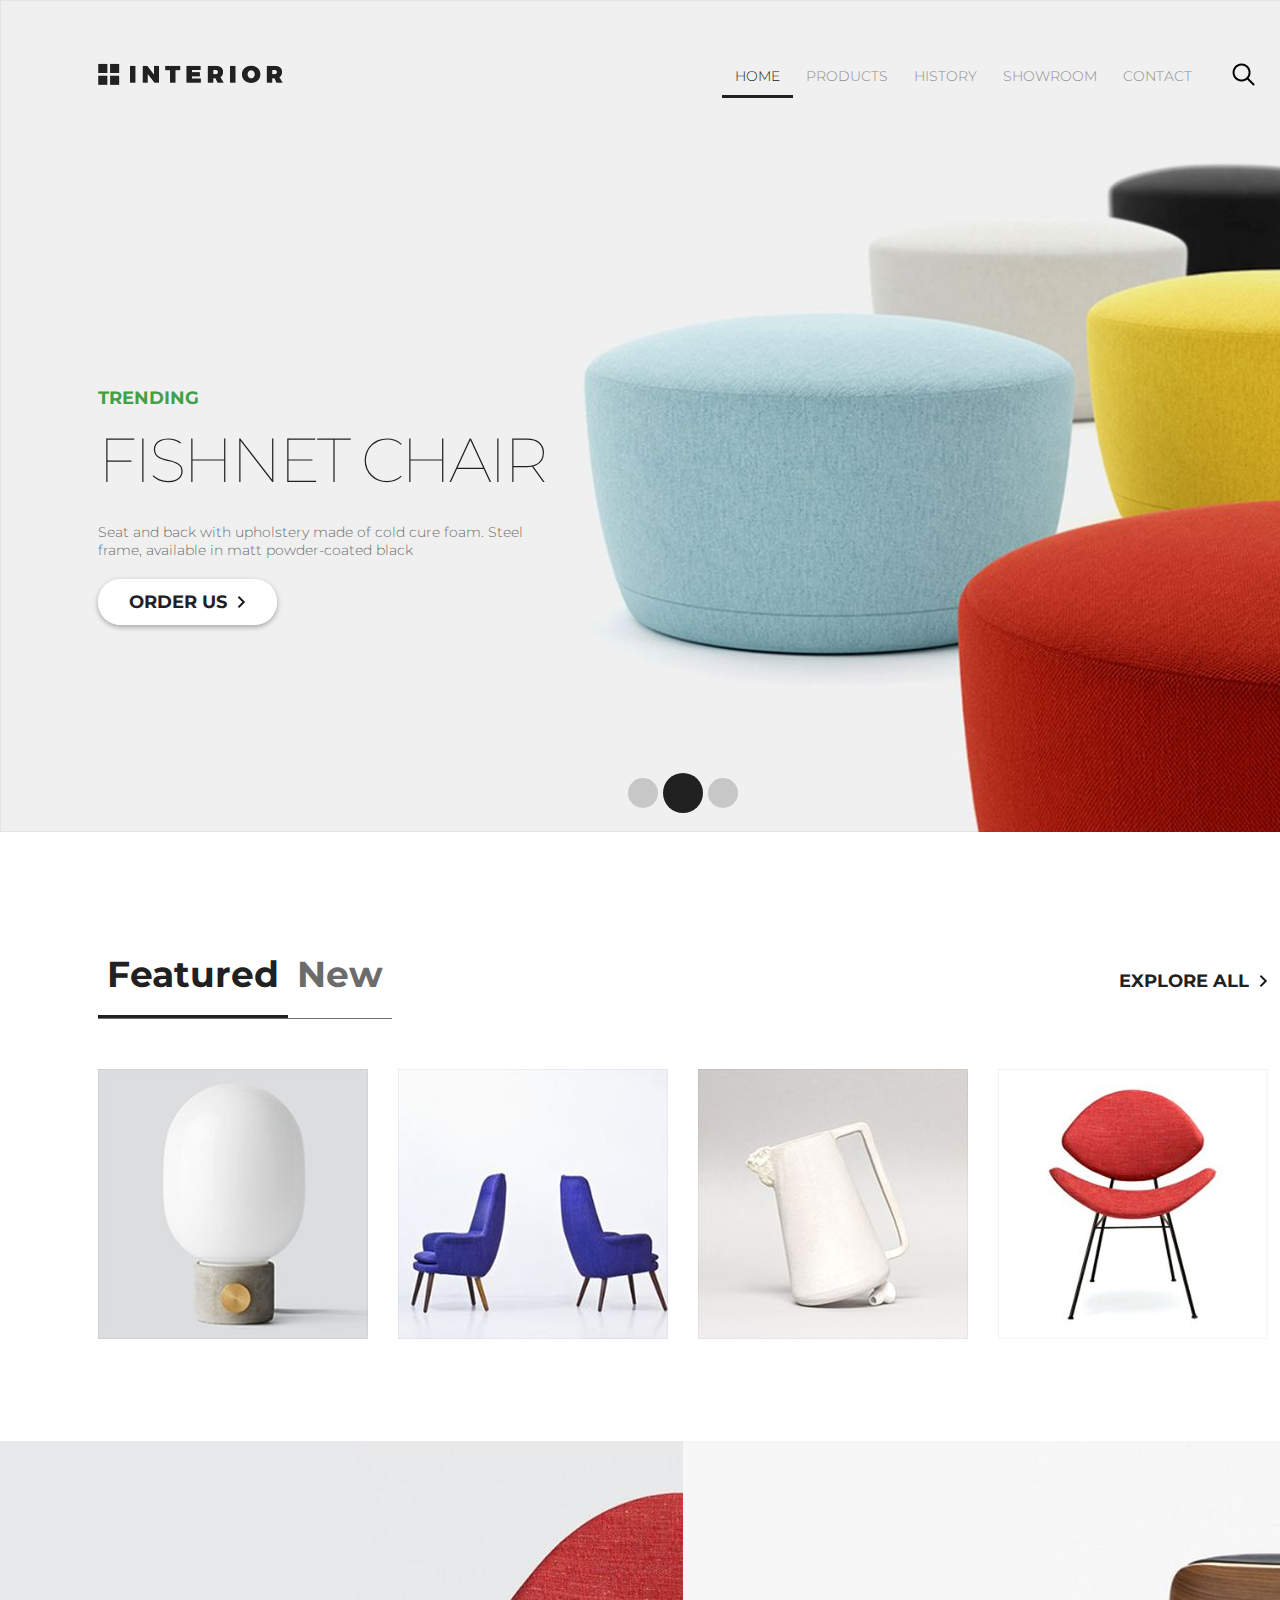
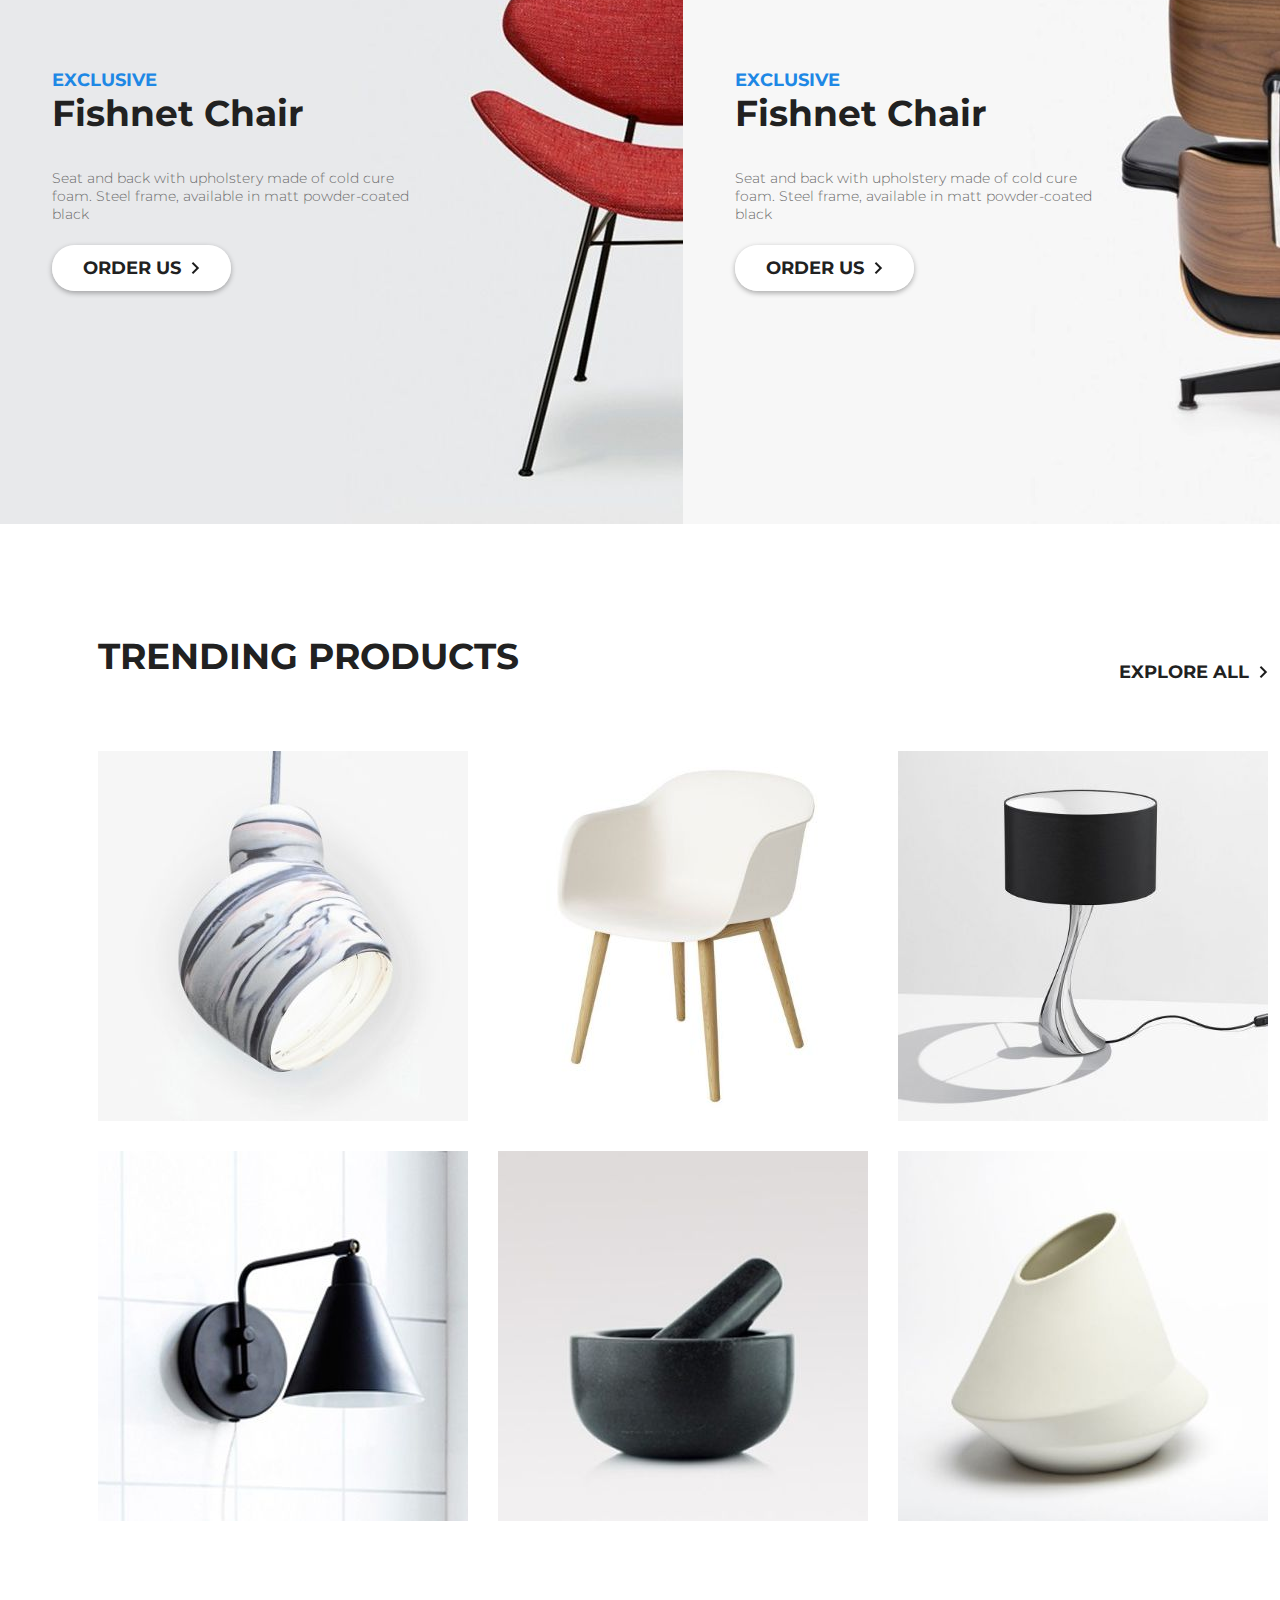
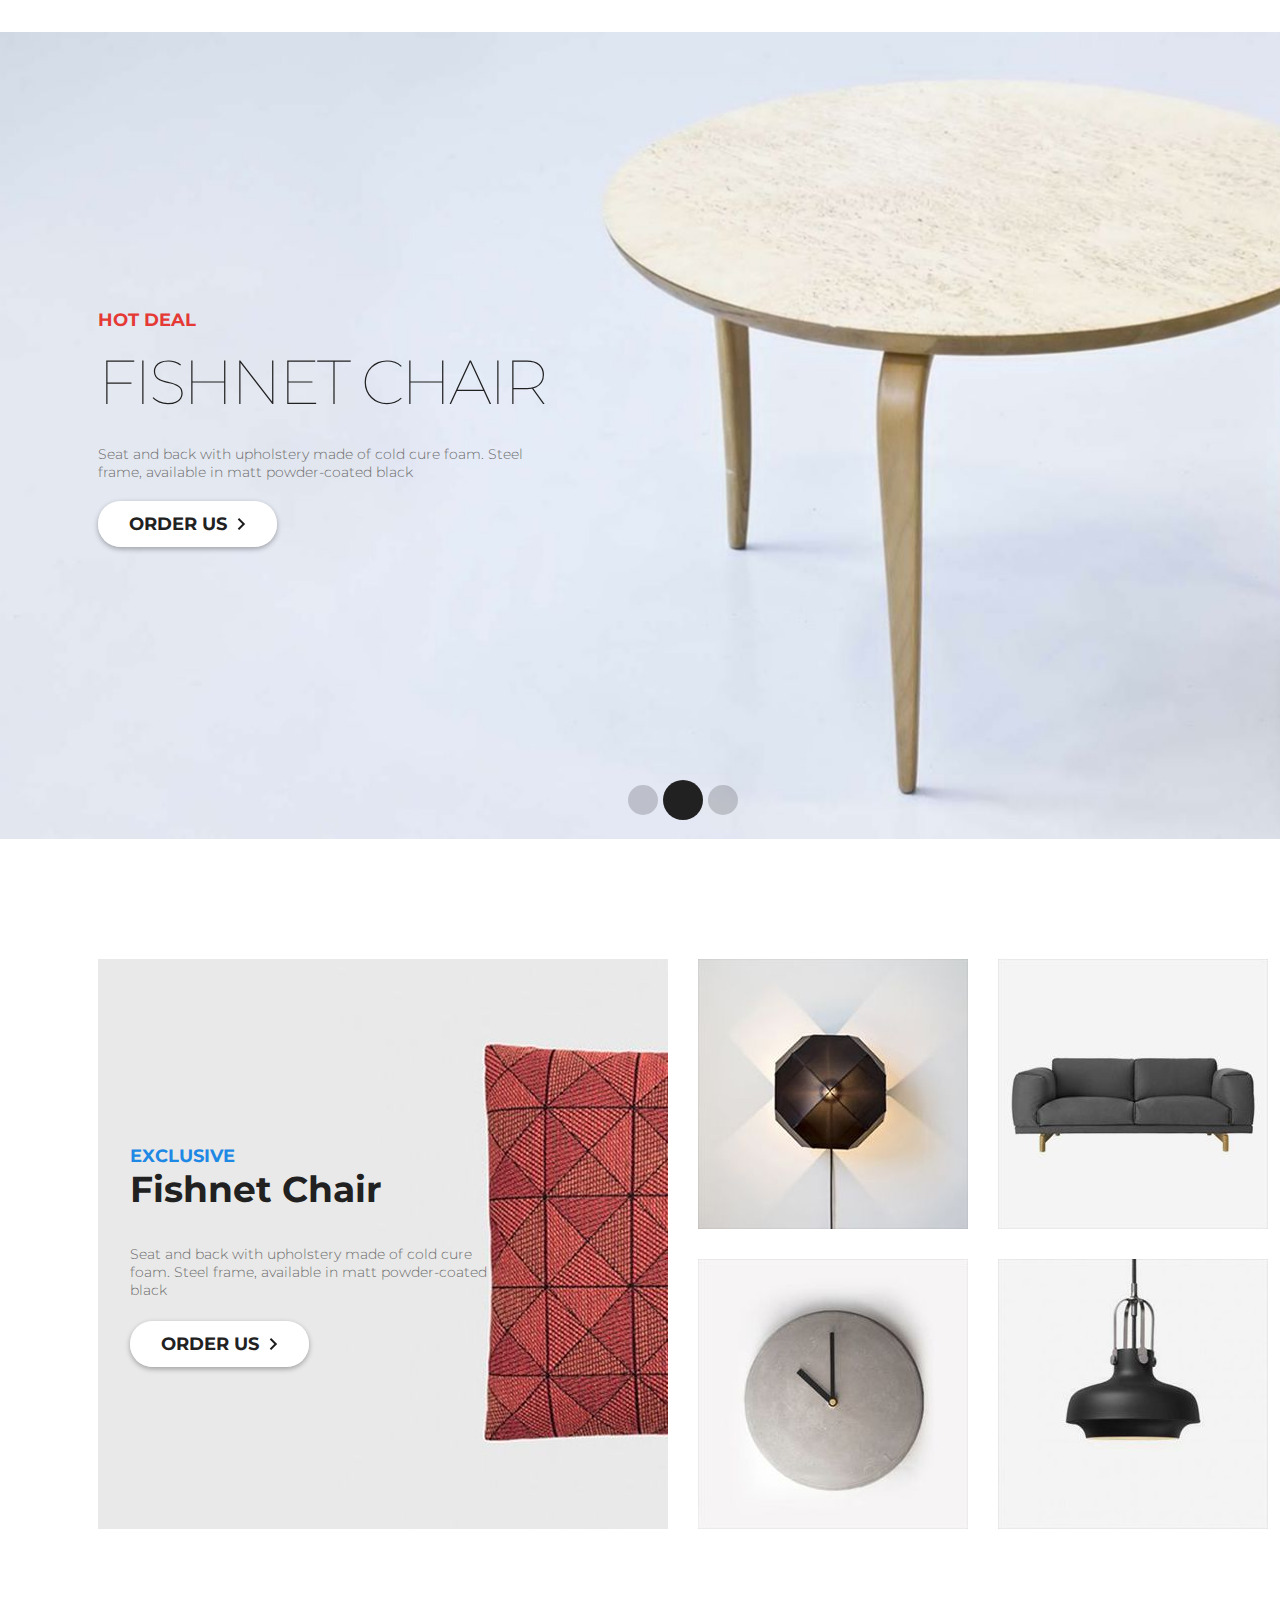
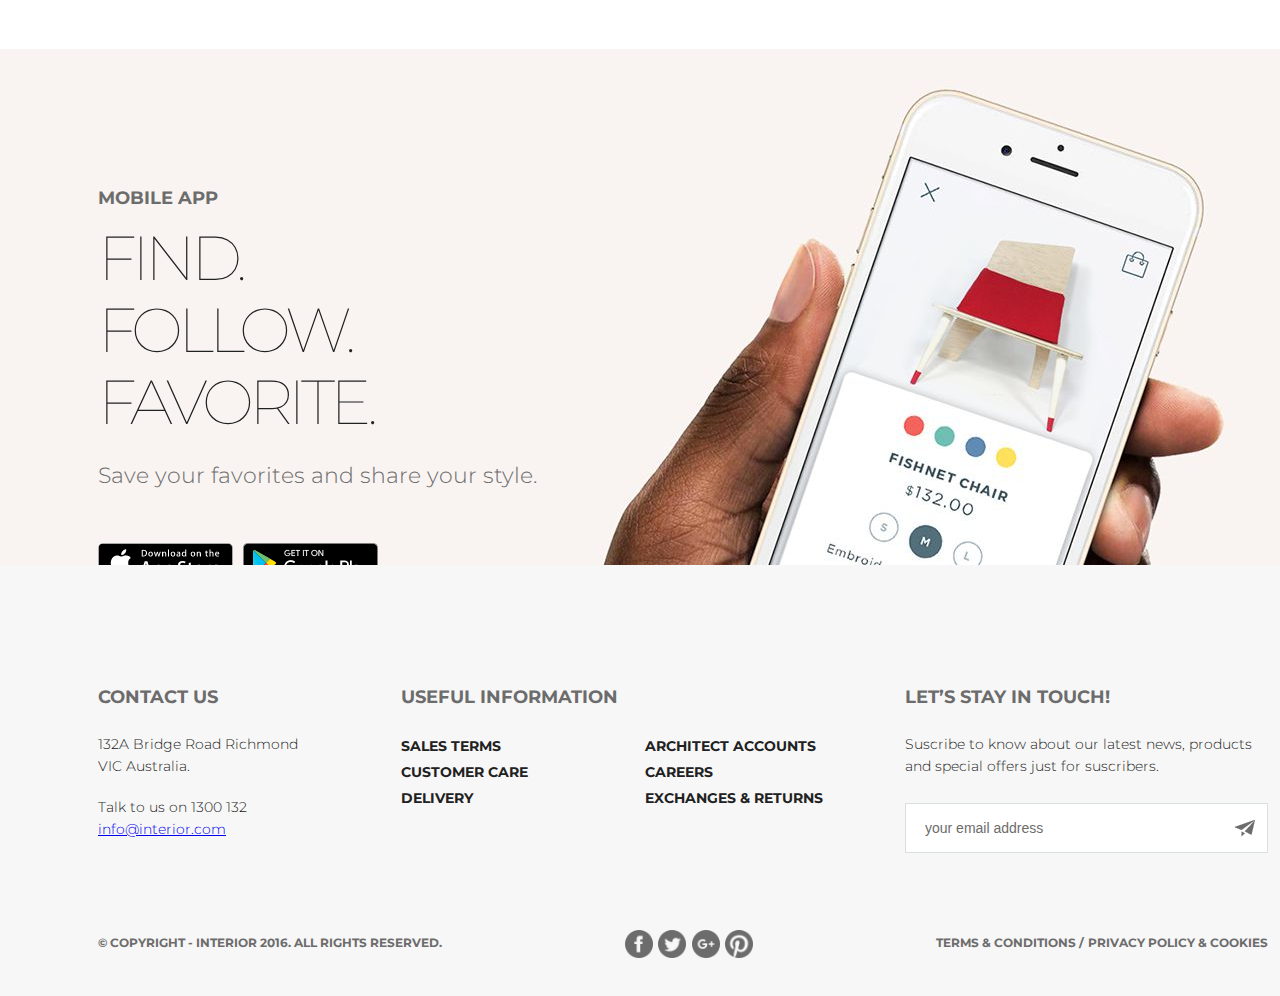
<file: index.html>
<!DOCTYPE html>
<html lang="en">

<head>
    <meta charset="UTF-8">
    <title>Interior</title>
    <link rel="stylesheet" href="style.css">
    <script>
        const inputid = "search_text"
        const hide_class = "search_hide"
        const search_button = "search_button"

        function toggleClass(id, el_class) {
            let element = document.getElementById(id);
            let input = document.getElementById(inputid);
            if (element.classList.contains(el_class)) {
                element.classList.remove(el_class);
                input.focus();
            } else {
                if (input.value == "") {
                    element.classList.add(el_class);
                } else alert("Идет поиск");
            }
        }

    </script>
</head>

<body>
    <div class="container">
        <div class="main">
            <div class="slider padding_site">
                <div class="slider_base">
                    <div class="header">
                        <a class="logo" href="index.html"><img src="img/logo.png" alt="Лого"></a>
                        <div class="menu_search">
                            <ul class="menu">
                                <li><a href="#" class="act_link">HOME</a></li>
                                <li><a href="#">PRODUCTS</a></li>
                                <li><a href="#">HISTORY</a></li>
                                <li><a href="#">SHOWROOM</a></li>
                                <li><a href="contacts.html">CONTACT</a></li>
                            </ul>
                            <div class="submit_form search_mag search_hide" id="search_button" onclick="toggleClass(search_button, hide_class)">
                                <input type="text" placeholder="Search..." id="search_text">
                                <input type="submit" value="" class="magnifier">
                            </div>
                        </div>
                    </div>
                    <div class="text">
                        <h4>TRENDING</h4>
                        <h2>Fishnet Chair</h2>
                        <p>Seat and back with upholstery made of&nbsp;cold cure foam. Steel frame, available in&nbsp;matt powder-coated black</p>
                        <a href="#" class="button">Order us &nbsp;<img src="img/arrow.png" alt="arrow"></a>
                    </div>
                </div>
                <div class="circle-box">
                    <div class="circle"><a href="#"></a></div>
                    <div class="circle_active"><a href="#"></a></div>
                    <div class="circle"><a href="#"></a></div>
                </div>
            </div>
            <div class="carousel padding_site">
                <div class="car_nav">
                    <ul>
                        <li class="act_car">Featured</li>
                        <li>New</li>
                    </ul>
                    <a href="#">explore all &nbsp;<img src="img/arrow.png" alt="arrow"></a>
                </div>
                <div class="car_products">
                    <div class="car_item">
                        <a href="#"><img src="img/product-1.jpg" alt="product-1"></a>
                        <div class="car_item_text">
                            <a href="#" class="car_button"><img src="img/arrow.png" alt="arrow"></a>
                            <h4>Fishnet Chair</h4>
                            <p>Seat and back with upholstery made of&nbsp;cold cure foam</p>
                        </div>
                    </div>
                    <div class="car_item">
                        <div><a href="#"><img src="img/product-2.jpg" alt="product-2"></a></div>
                        <div class="car_item_text">
                            <a href="#" class="car_button"><img src="img/arrow.png" alt="arrow"></a>
                            <h4>Fishnet Chair</h4>
                            <p>Seat and back with upholstery made of&nbsp;cold cure foam</p>
                        </div>
                    </div>
                    <div class="car_item">
                        <div><a href="#"><img src="img/product-3.jpg" alt="product-3"></a></div>
                        <div class="car_item_text">
                            <a href="#" class="car_button"><img src="img/arrow.png" alt="arrow"></a>
                            <h4>Fishnet Chair</h4>
                            <p>Seat and back with upholstery made of&nbsp;cold cure foam</p>
                        </div>
                    </div>
                    <div class="car_item">
                        <div><a href="#"><img src="img/product-4.jpg" alt="product-4"></a></div>
                        <div class="car_item_text">
                            <a href="#" class="car_button"><img src="img/arrow.png" alt="arrow"></a>
                            <h4>Fishnet Chair</h4>
                            <p>Seat and back with upholstery made of&nbsp;cold cure foam</p>
                        </div>
                    </div>
                </div>
            </div>
            <div class="promo">
                <div class="promo-1">
                    <div class="promo_text">
                        <h4>exclusive</h4>
                        <h2>Fishnet Chair</h2>
                        <p>Seat and back with upholstery made of&nbsp;cold cure foam. Steel frame, available in&nbsp;matt powder-coated black</p>
                        <a href="#" class="button">Order us &nbsp;<img src="img/arrow.png" alt="arrow"></a>
                    </div>
                </div>
                <div class="promo-2">
                    <div class="promo_text">
                        <h4>exclusive</h4>
                        <h2>Fishnet Chair</h2>
                        <p>Seat and back with upholstery made of&nbsp;cold cure foam. Steel frame, available in&nbsp;matt powder-coated black</p>
                        <a href="#" class="button">Order us &nbsp;<img src="img/arrow.png" alt="arrow"></a>
                    </div>
                </div>

            </div>
            <div class="trands padding_site">
                <div class="trands_head">
                    <span>Trending Products</span>
                    <a href="#">explore all &nbsp;<img src="img/arrow.png" alt="arrow"></a>
                </div>
                <div class="trand_items">
                    <a href="#"><img src="img/trand-1.jpg" alt="trand-1"></a>
                    <a href="#"><img src="img/trand-2.jpg" alt="trand-2"></a>
                    <a href="#"><img src="img/trand-3.jpg" alt="trand-3"></a>
                    <a href="#"><img src="img/trand-4.jpg" alt="trand-4"></a>
                    <a href="#"><img src="img/trand-5.jpg" alt="trand-5"></a>
                    <a href="#"><img src="img/trand-6.jpg" alt="trand-6"></a>
                </div>

            </div>
            <div class="hot_deal">
                <div class="hot_deal_text padding_site">
                    <h4>hot deal</h4>
                    <h2>Fishnet Chair</h2>
                    <p>Seat and back with upholstery made of&nbsp;cold cure foam. Steel frame, available in&nbsp;matt powder-coated black</p>
                    <a href="#" class="button">Order us &nbsp;<img src="img/arrow.png" alt="arrow"></a>
                </div>
                <div class="circle-box">
                    <div class="circle"><a href="#"></a></div>
                    <div class="circle_active"><a href="#"></a></div>
                    <div class="circle"><a href="#"></a></div>
                </div>

            </div>
            <div class="exclusive padding_site">
                <div class="exclusive-left">
                    <div class="exclusive-left_text">
                        <h4>exclusive</h4>
                        <h2>Fishnet Chair</h2>
                        <p>Seat and back with upholstery made of&nbsp;cold cure foam. Steel frame, available in&nbsp;matt powder-coated black</p>
                        <a href="#" class="button">Order us &nbsp;<img src="img/arrow.png" alt="arrow"></a>
                    </div>
                </div>
                <div class="exclusive-right">
                    <a href="#"><img src="img/exclusive_r1.jpg" alt="exclusive_r1"></a>
                    <a href="#"><img src="img/exclusive_r2.jpg" alt="exclusive_r2"></a>
                    <a href="#"><img src="img/exclusive_r3.jpg" alt="exclusive_r3"></a>
                    <a href="#"><img src="img/exclusive_r4.jpg" alt="exclusive_r4"></a>
                </div>
            </div>
            <div class="mobile_app padding_site">
                <div class="mobile_app_text">
                    <h4>mobile app</h4>
                    <h2>Find. Follow. Favorite.</h2>
                    <p>Save your favorites and share your style.</p>
                </div>
                <div class="link_box">
                    <a href="#"><img src="img/App_store.png" alt="Apple_store"></a>
                    <a href="#"><img src="img/google_play.png" alt="Google_play"></a>
                </div>
            </div>
        </div>
        <div class="footer padding_site">
            <div class="footer_top">
                <div class="contact_us">
                    <h4>Contact Us</h4>
                    <p>132A Bridge Road Richmond VIC Australia.</p><br>
                    <p>Talk to us on 1300 132 <a href="#">info@interior.com</a></p>
                </div>
                <div class="info">
                    <h4>Useful Information</h4>
                    <div class="info_menu">
                        <ul>
                            <li><a href="#">Sales terms</a></li>
                            <li><a href="#">Customer care</a></li>
                            <li><a href="#">Delivery</a></li>
                        </ul>
                        <ul>
                            <li><a href="#">Architect accounts</a></li>
                            <li><a href="#">Careers</a></li>
                            <li><a href="#">Exchanges &amp; returns</a></li>
                        </ul>
                    </div>
                </div>
                <div class="subscribe">
                    <h4>Let’s Stay in Touch!</h4>
                    <p>Suscribe to&nbsp;know about our latest news, products and special offers just for suscribers.</p>
                    <form>
                        <div class="submit_form">
                            <input type="text" placeholder="your email address">
                            <input type="submit" value="" class="paperplane">
                        </div>
                    </form>
                </div>
            </div>
            <div class="footer_bottom">
                <p>&copy; Copyright - INTERIOR 2016. All Rights Reserved.</p>
                <div class="social_links">
                    <a href="#"><img src="img/icon_facebook.png" alt="facebook"></a>
                    <a href="#"><img src="img/icon_twit.png" alt="twit"></a>
                    <a href="#"><img src="img/icon_google.png" alt="google"></a>
                    <a href="#"><img src="img/icon_pinterest.png" alt="pinterest"></a>
                </div>
                <div class="imp_links">
                    <a href="#">Terms &amp; Conditions </a>
                    <span>/</span>
                    <a href="#">Privacy policy &amp; Cookies</a>
                </div>
            </div>
        </div>
    </div>
</body>

</html>
</file>
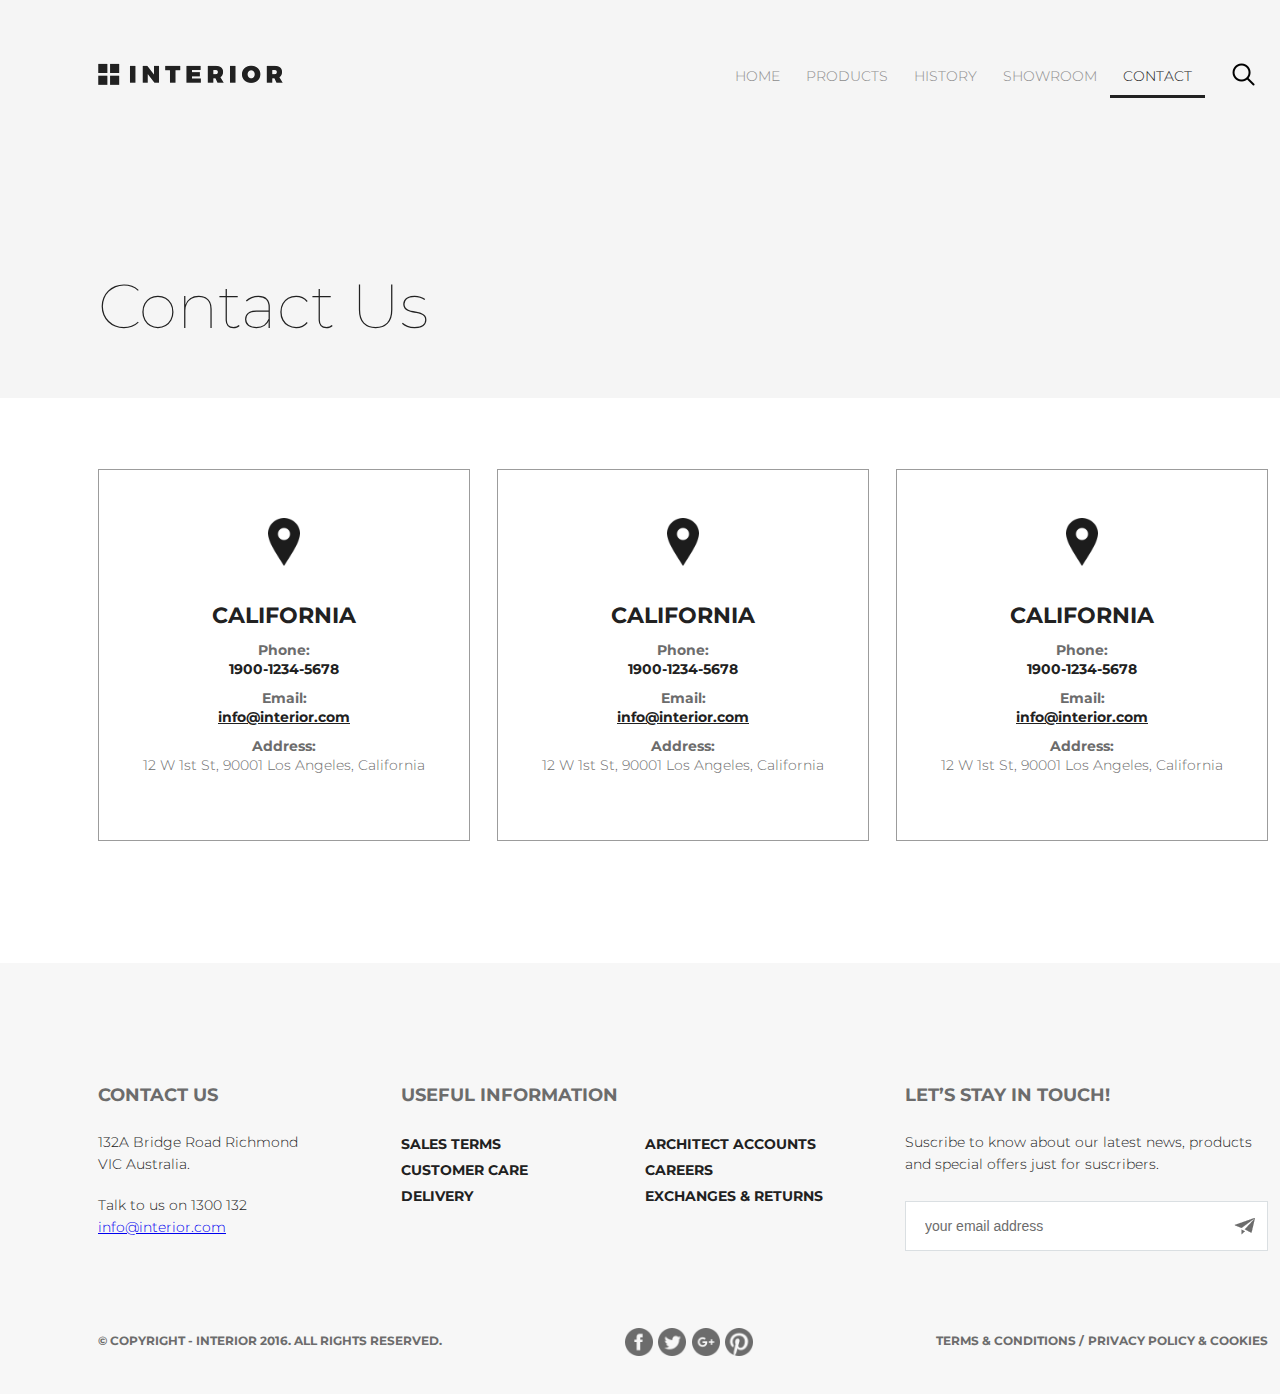
<file: contacts.html>
<!DOCTYPE html>
<html lang="en">

<head>
    <meta charset="UTF-8">
    <title>Interior</title>
    <link rel="stylesheet" href="style.css">
    <script>
        const inputid = "search_text"
        const hide_class = "search_hide"
        const search_button = "search_button"

        function toggleClass(id, el_class) {
            let element = document.getElementById(id);
            let input = document.getElementById(inputid);
            if (element.classList.contains(el_class)) {
                element.classList.remove(el_class);
                input.focus();
            } else {
                if (input.value == "") {
                    element.classList.add(el_class);
                } else alert("Идет поиск");
            }
        }

    </script>
</head>

<body>
    <div class="container">
        <div class="main">
            <div class="head_site padding_site">
                <div class="header">
                    <a class="logo" href="index.html"><img src="img/logo.png" alt="Лого"></a>
                    <div class="menu_search">
                        <ul class="menu">
                            <li><a href="index.html">HOME</a></li>
                            <li><a href="#">PRODUCTS</a></li>
                            <li><a href="#">HISTORY</a></li>
                            <li><a href="#">SHOWROOM</a></li>
                            <li><a href="#"  class="act_link">CONTACT</a></li>
                        </ul>
                        <div class="submit_form search_mag search_hide" id="search_button" onclick="toggleClass(search_button, hide_class)">
                            <input type="text" placeholder="Search..." id="search_text">
                            <input type="submit" value="" class="magnifier">
                        </div>
                    </div>
                </div>
                <div class="contacts_head">
                    <h2>Contact Us</h2>
                </div>
            </div>
            <div class="contacts-box padding_site">
                <div class="box_of_contact">
                    <img src="img/location.png" alt="location">
                    <p class="state">California</p>
                    <p class="contact">Phone:</p>
                    <p class="phone_num">1900-1234-5678</p>
                    <p class="contact">Email:</p>
                    <a href="#" class="phone_num">info@interior.com</a>
                    <p class="contact">Address:</p>
                    <p class="address">12 W 1st St, 90001 Los Angeles, California</p>
                </div>
                <div class="box_of_contact">
                    <img src="img/location.png" alt="location">
                    <p class="state">California</p>
                    <p class="contact">Phone:</p>
                    <p class="phone_num">1900-1234-5678</p>
                    <p class="contact">Email:</p>
                    <a href="#" class="phone_num">info@interior.com</a>
                    <p class="contact">Address:</p>
                    <p class="address">12 W 1st St, 90001 Los Angeles, California</p>
                </div>
                <div class="box_of_contact">
                    <img src="img/location.png" alt="location">
                    <p class="state">California</p>
                    <p class="contact">Phone:</p>
                    <p class="phone_num">1900-1234-5678</p>
                    <p class="contact">Email:</p>
                    <a href="#" class="phone_num">info@interior.com</a>
                    <p class="contact">Address:</p>
                    <p class="address">12 W 1st St, 90001 Los Angeles, California</p>

                </div>
            </div>
        </div>
        <div class="footer padding_site">
            <div class="footer_top">
                <div class="contact_us">
                    <h4>Contact Us</h4>
                    <p>132A Bridge Road Richmond VIC Australia.</p><br>
                    <p>Talk to us on 1300 132 <a href="#">info@interior.com</a></p>
                </div>
                <div class="info">
                    <h4>Useful Information</h4>
                    <div class="info_menu">
                        <ul>
                            <li><a href="#">Sales terms</a></li>
                            <li><a href="#">Customer care</a></li>
                            <li><a href="#">Delivery</a></li>
                        </ul>
                        <ul>
                            <li><a href="#">Architect accounts</a></li>
                            <li><a href="#">Careers</a></li>
                            <li><a href="#">Exchanges &amp; returns</a></li>
                        </ul>
                    </div>
                </div>
                <div class="subscribe">
                    <h4>Let’s Stay in Touch!</h4>
                    <p>Suscribe to&nbsp;know about our latest news, products and special offers just for suscribers.</p>
                    <form>
                        <div class="submit_form">
                            <input type="text" placeholder="your email address">
                            <input type="submit" value="" class="paperplane">
                        </div>
                    </form>
                </div>
            </div>
            <div class="footer_bottom">
                <p>&copy; Copyright - INTERIOR 2016. All Rights Reserved.</p>
                <div class="social_links">
                    <a href="#"><img src="img/icon_facebook.png" alt="facebook"></a>
                    <a href="#"><img src="img/icon_twit.png" alt="twit"></a>
                    <a href="#"><img src="img/icon_google.png" alt="google"></a>
                    <a href="#"><img src="img/icon_pinterest.png" alt="pinterest"></a>
                </div>
                <div class="imp_links">
                    <a href="#">Terms &amp; Conditions </a>
                    <span>/</span>
                    <a href="#">Privacy policy &amp; Cookies</a>
                </div>
            </div>
        </div>
    </div>
</body>

</html>
</file>
<file: style.css>
@import url('https://fonts.googleapis.com/css?family=Montserrat:100,300,700');

body {
    font-family: 'Montserrat', sans-serif;
    height: 100%;
}

* {
    margin: 0;
    padding: 0;
}

.padding_site {
    padding-left: 98px;
    padding-right: 98px;
}

.container {
    width: 1366px;
    margin: 0 auto;
    display: flex;
    flex-direction: column;
    height: 100%;
}

.main {
    flex: 1;
}

.slider {
    background-image: url(img/slider.jpg);
    background-size: cover;
    display: flex;
    flex-direction: column;
}

.head_site {
    display: flex;
    flex-direction: column;
    background-color: #f5f5f5;
}

.slider_base {
    height: 100%;
    flex: 1;
}

.header {
    display: flex;
    justify-content: space-between;
}

.logo {
    margin-top: 63px;
}

.menu {
    list-style-type: none;
    display: flex;
}

.menu a {
    padding: 10px 13px;
    margin-top: 57px;
    color: #8c8c8c;
    font-size: 14px;
    font-weight: 300;
    text-decoration: none;
    display: block;
}

.menu a:hover {
    color: #212121;
}

.menu .act_link {
    border-bottom: 3px solid #212121;
    color: #212121;
}

.submit_form {
    display: flex;
    border: 1px solid #dadfe2;
    background-color: #ffffff;
    transition: all .3s linear;
}

.submit_form input[type="text"] {
    background-color: inherit;
    margin-left: 19px;
    height: 48px;
    width: 322px;
    border: none;
}

.submit_form input[type="text"]:focus {
    outline: none;
}

.submit_form input[type="text"]::placeholder {
    color: #6c6c6c;
    font-size: 14px;
    font-weight: 300;
    line-height: 22px;
    text-align: left;
}

.submit_form input[type="submit"] {
    background-position: center center;
    background-repeat: no-repeat;
    background-color: inherit;
    border: none;
    width: 48px;
    height: 48px;
    cursor: pointer;
}

.submit_form input[type="submit"]:focus {
    outline: none;
}

.paperplane {
    background-image: url(img/paperplane.png);
    width: 48px;
    height: 48px;
}

.magnifier {
    background-image: url(img/search.png);
    width: 22px;
    height: 22px;
}

.search_mag {
    margin-top: 49px;
    margin-left: 13px;
}

.menu_search {
    display: flex;
}

.search_hide {
    border-color: transparent;
    background-color: transparent;
    transition: all .3s linear;
}

.search_hide input[type="text"] {
    display: none;
}



.text {
    margin-top: 288px;
    margin-bottom: 141px;
}

.text h4 {
    color: #43a047;
    font-size: 18px;
    font-weight: 700;
    text-align: left;
}

.text h2,
.hot_deal h2 {
    color: #212121;
    font-size: 62px;
    font-weight: 100;
    text-align: left;
    text-transform: uppercase;
    letter-spacing: -3px;
    line-height: 62px;
    margin-top: 20px;
}

.text p,
.hot_deal p {
    margin: 32px 0;
    width: 458px;
    color: #6c6c6c;
    font-size: 14px;
    font-weight: 300;
    text-align: left;
}

.button {
    padding: 12px 31px;
    color: #212121;
    font-size: 18px;
    font-weight: 700;
    text-align: center;
    text-transform: uppercase;
    text-decoration: none;
    border-radius: 22.5px;
    background-color: #ffffff;
    box-shadow: 0px 2px 4.85px 0.15px rgba(33, 33, 33, 0.35);
}

.button:hover {
    background-color: #f7f7f7;
}

.button:active {
    top: 2px;
    box-shadow: 0px -2px 4.85px 0.15px rgba(33, 33, 33, 0.35);
}

.circle-box {
    display: flex;
    flex-direction: row;
    justify-content: center;
    align-items: center;
    margin: 19px;
}

.circle {
    background-color: rgba(33, 33, 33, 0.2);
    border-radius: 50%;
    width: 30px;
    height: 30px;
    margin-left: 5px;
    margin-right: 5px;
}

.circle:hover {
    background-color: #212121;
}

.circle_active {
    background-color: #212121;
    border-radius: 50%;
    width: 40px;
    height: 40px;
}

.carousel {
    height: 609px;
}

.car_nav {
    display: flex;
    justify-content: space-between;
}

.car_nav ul {
    list-style-type: none;
    display: flex;
    margin-top: 101px;
    border-bottom: 1px solid #6c6c6c;
}

.car_nav ul li {
    padding: 19px 9px;
    color: #6c6c6c;
    font-size: 36px;
    font-weight: 700;
    text-align: left;
}

.car_nav ul li:hover {
    color: #212121;
}

.car_nav .act_car {
    color: #212121;
    font-size: 36px;
    font-weight: 700;
    text-align: left;
    border-bottom: 3px solid #212121;
}

.car_nav a {
    margin-top: 138px;
    display: block;
    text-transform: uppercase;
    text-decoration: none;
    color: #212121;
    font-size: 18px;
    font-weight: 700;
    text-align: center;
}

.car_nav a:hover {
    color: #6c6c6c;
}

.car_products {
    display: flex;
    justify-content: space-between;
    margin-top: 50px;
    margin-bottom: 120px;
}

.car_item {
    position: relative;
    overflow: hidden;
}



.car_item_link {
    width: 270px;
    height: 270px;
}

.car_button img {
    width: 12px;
    height: 20px;
    margin: 14px 18px;
}

.car_item_text {
    border-width: 1px;
    border-color: #9c9c9c;
    border-style: solid;
    background-color: #ffffff;
    width: 268px;
    height: 268px;
    display: flex;
    flex-direction: column;
    justify-content: center;
    align-items: center;
    position: absolute;
    top: 0;
    left: -270px;
    opacity: 0.9;
    transition: left .3s ease-in;

}

.car_item:hover .car_item_text {
    left: 0px;
    transition: left .3s ease-out;
}

.car_button {
    display: block;
    border-radius: 50%;
    background-color: #ffffff;
    box-shadow: 0px 2px 4.85px 0.15px rgba(33, 33, 33, 0.35);
    width: 48px;
    height: 48px;
    color: #212121;
    text-align: center;
    vertical-align: middle;
}

.car_item_text h4 {
    margin-top: 19px;
    margin-bottom: 23px;
    color: #212121;
    font-size: 21.91px;
    font-weight: 700;
    line-height: 19px;
    text-align: center;
}

.car_item_text p {
    width: 206px;
    letter-spacing: -0.9px;
    color: #6c6c6c;
    font-size: 13.94px;
    font-weight: 300;
    line-height: 22px;
    text-align: center;
}

.promo {
    display: flex;
}

.promo-1 {
    height: 683px;
    width: 683px;
    background-image: url(img/promo-img1.jpg);
}

.promo-2 {
    height: 683px;
    width: 683px;
    background-image: url(img/promo-img.jpg);
}

.promo_text {
    padding-left: 52px;
}

.promo h4,
.exclusive-left h4 {
    color: #1e88e5;
    font-size: 18px;
    font-weight: 700;
    text-align: left;
    text-transform: uppercase;
    padding-top: 228px;
}

.promo h2,
.exclusive-left h2 {
    color: #212121;
    font-size: 36px;
    font-weight: 700;
    text-align: left;
}

.promo p,
.exclusive-left p {
    width: 374px;
    color: #6c6c6c;
    font-size: 13.99px;
    font-weight: 300;
    text-align: left;
    margin: 34px 0;
}

.trands {
    height: 1108px;
}

.trands_head {
    display: flex;
    justify-content: space-between;
}

.trands_head span {
    margin-top: 119px;
    margin-bottom: 64px;
    color: #212121;
    font-size: 36px;
    font-weight: 700;
    text-align: left;
    display: block;
}

.trands_head a {
    margin-top: 137px;
    margin-bottom: 68px;
    display: block;
    text-transform: uppercase;
    text-decoration: none;
    color: #212121;
    font-size: 18px;
    font-weight: 700;
    text-align: center;
}


.trands_head a:hover {
    color: #6c6c6c;
}

.trand_items {
    height: 770px;
    width: 1170px;
    display: flex;
    flex-wrap: wrap;
    justify-content: space-between;
    align-content: space-between;
}

.trand_items a {
    width: 370px;
    height: 370px;
}

.trand_items a:hover {
    box-shadow: 0 0 10px #ccc;
}

.hot_deal {
    background-image: url(img/slider_hot-deal.jpg);
    background-size: cover;
    display: flex;
    flex-direction: column;
}

.hot_deal_text {
    padding-top: 277px;
    padding-bottom: 226px;
    height: 100%;
    flex: 1;
}

.hot_deal h4 {
    color: #e53935;
    font-size: 18px;
    font-weight: 700;
    text-align: left;
    text-transform: uppercase;

}

.exclusive {
    margin-top: 120px;
    margin-bottom: 120px;
    height: 570px;
    display: flex;
    justify-content: space-between;
}

.exclusive-left {
    height: 570px;
    width: 570px;
    background-image: url(img/exclusive_left.jpg);
}

.exclusive-left_text {
    padding-left: 32px;
}

.exclusive-left h4 {
    color: #1e88e5;
    font-size: 18px;
    font-weight: 700;
    text-align: left;
    text-transform: uppercase;
    padding-top: 186px;
}

.exclusive-right {
    height: 570px;
    width: 570px;
    display: flex;
    flex-wrap: wrap;
    justify-content: space-between;
    align-content: space-between;
}

.exclusive-right a {
    display: block;
    height: 270px;
}

.exclusive-right a:hover {
    box-shadow: 0 0 10px #ccc;
}

.mobile_app {
    height: 516px;
    background-image: url(img/mobile_app_img.jpg);
}


.mobile_app_text {
    padding-top: 125px;
    padding-bottom: 22px;
}

.mobile_app_text h4 {
    color: #6c6c6c;
    font-size: 18px;
    font-weight: 700;
    line-height: 48px;
    text-align: left;
    text-transform: uppercase;
}

.mobile_app_text h2 {
    width: 407px;
    letter-spacing: -5px;
    color: #212121;
    font-size: 62px;
    font-weight: 100;
    line-height: 72px;
    text-align: left;
    text-transform: uppercase;
}

.mobile_app_text p {
    padding-top: 26px;
    padding-bottom: 33px;
    color: #6c6c6c;
    font-size: 22px;
    font-weight: 300;
    line-height: 24px;
    text-align: left;
}

.link_box {
    width: 280px;
    display: flex;
    justify-content: space-between;
}

.link_box a {
    display: block;
    height: 40px;
    width: 135px;
}

.contacts_head h2 {
    margin-top: 171px;
    margin-bottom: 56px;
    color: #212121;
    font-size: 62px;
    font-weight: 100;
    line-height: 72px;
    text-align: left;
}

.contacts-box {
    display: flex;
    flex-direction: row;
    justify-content: space-between;
    margin-top: 71px;
    margin-bottom: 122px;
}

.box_of_contact {
    width: 370px;
    height: 370px;
    border: 1px #9c9c9c solid;
    display: flex;
    flex-direction: column;    
    align-items: center;
}

.box_of_contact img {
    height: 48px;
    width: 48px;
    margin-top: 48px;    
    margin-bottom: 34px;
}

.contacts-box .box_of_contact .state {
    color: #212121;
    font-size: 21.91px;
    font-weight: 700;
    line-height: 30px;
    text-align: center;
    transform: scaleX(1.0041);
    text-transform: uppercase;
}

.contacts-box .box_of_contact .contact {
    margin-top: 10px;
    color: #6c6c6c;
    font-size: 14px;
    font-weight: 700;
    line-height: 20.082px;
    text-align: center;
}

.contacts-box .box_of_contact .phone_num {
    color: #212121;
    font-size: 14px;
    font-weight: 700;
    text-align: center;
}

.contacts-box .box_of_contact .address {
    color: #6c6c6c;
    font-size: 14px;
    font-weight: 300;
    text-align: center;
}

.footer {
    background-color: #f7f7f7;
    display: flex;
    flex-direction: column;   
}

.footer_top {
    margin-top: 120px;
    display: flex;
    justify-content: space-between;
}

.footer_bottom {
    margin-top: 77px;
    margin-bottom: 38px;
    display: flex;
    justify-content: space-between;
}

.footer h4 {
    padding-bottom: 24px;
    color: #6c6c6c;
    font-size: 18px;
    font-weight: 700;
    line-height: 24px;
    text-align: left;
    text-transform: uppercase;
}

.contact_us {
    width: 221px;
}

.footer .contact_us p,
.footer .subscribe p {
    color: #212121;
    font-size: 14px;
    font-weight: 300;
    line-height: 22px;
    text-align: left;
}

.footer .info_menu {
    width: 422px;
    display: flex;
    justify-content: space-between;
}

.footer .info ul {
    list-style-type: none;
}

.footer .info_menu a {
    text-transform: uppercase;
    text-decoration: none;
    color: #212121;
    font-size: 14px;
    font-weight: 700;
    line-height: 26px;
    text-align: left;
}

.footer .info_menu a:hover {
    color: #8c8c8c;
}

.footer .subscribe {
    width: 363px;
}

.footer .subscribe p {
    margin-bottom: 26px;
    color: #212121;
    font-size: 14px;
    font-weight: 300;
    line-height: 22px;
    text-align: left;
}



.footer_bottom p {
    color: #6c6c6c;
    font-size: 12px;
    font-weight: 700;
    line-height: 26px;
    text-align: left;
    text-transform: uppercase;
}

.footer_bottom .imp_links a,
span {
    color: #6c6c6c;
    font-size: 12px;
    font-weight: 700;
    line-height: 26px;
    text-align: right;
    text-transform: uppercase;
    text-decoration: none;
}


.footer_bottom .social_links {
    width: 129px;
    display: flex;
    justify-content: space-between;
}

.footer_bottom .social_links a {
    display: inline-block;
    height: 28px;
    width: 28px;
}

.footer_bottom .social_links a img {
    height: 28px;
    width: 28px;
}



.footer_bottom .imp_links a:hover {
    color: #1b1b1b;
}
</file>
